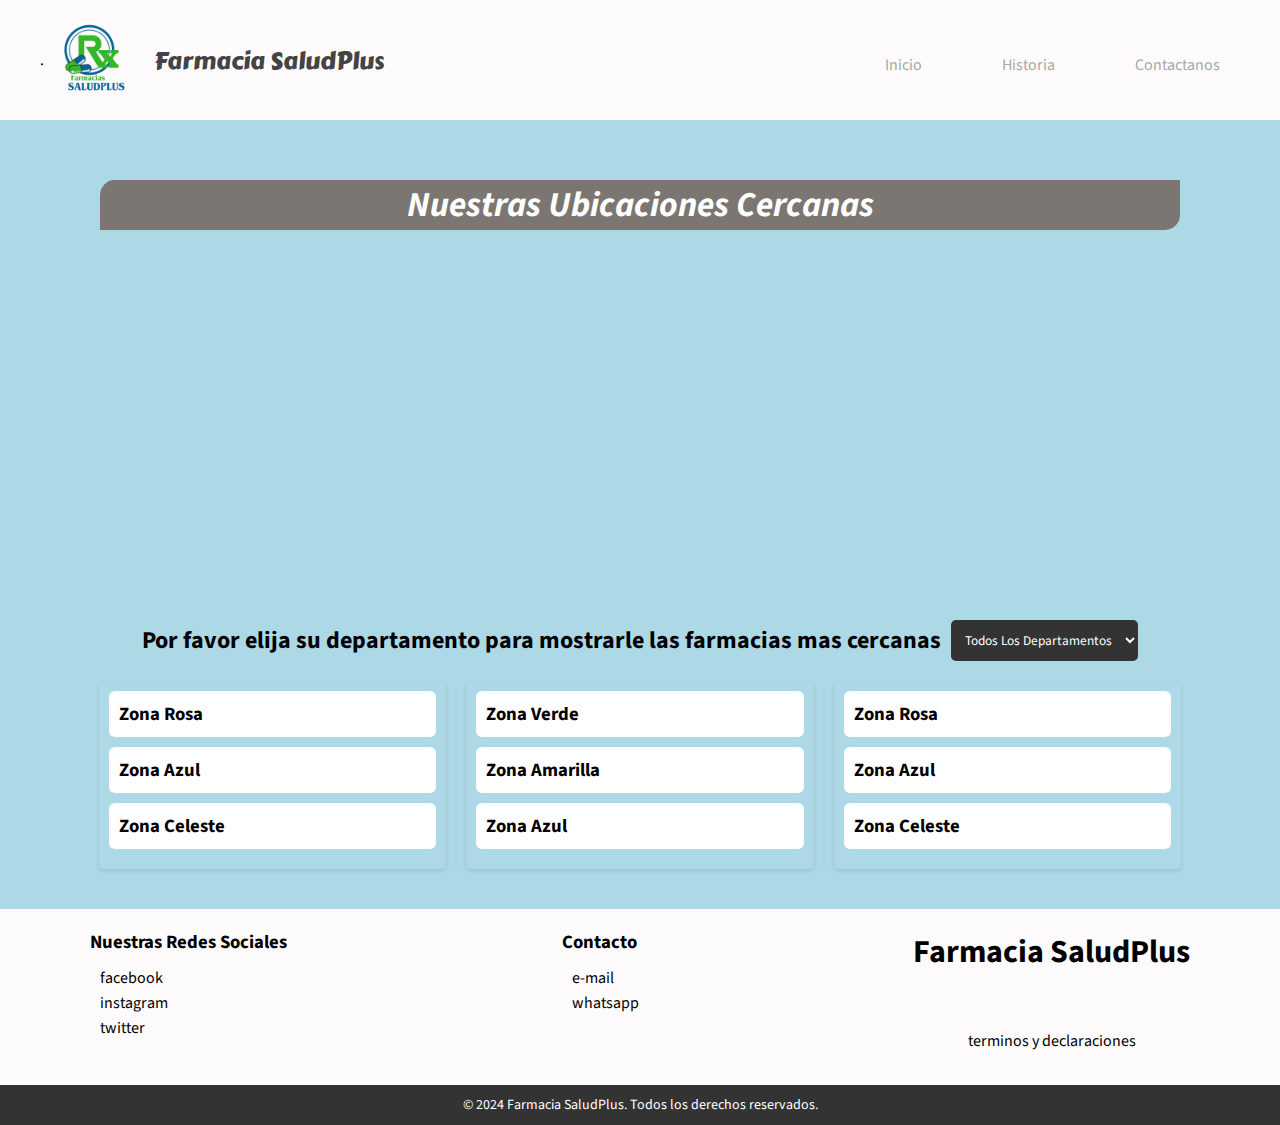
<file: index.html>
<!DOCTYPE html>
<html lang="en">
<head>
    <meta charset="UTF-8">
    <meta name="viewport" content="width=device-width, initial-scale=1.0">
    <title>Document</title>
    <link rel="stylesheet" href="styles.css">

    <link rel="stylesheet" href="https://cdnjs.cloudflare.com/ajax/libs/font-awesome/6.2.0/css/all.min.css"
    integrity="sha512-xh6O/CkQoPOWDdYTDqeRdPCVd1SpvCA9XXcUnZS2FmJNp1coAFzvtCN9BmamE+4aHK8yyUHUSCcJHgXloTyT2A=="
    crossorigin="anonymous" referrerpolicy="no-referrer" />
</head>
<body>
    <section id="inicio">
        <header>
            <div class="contenido-header">
                <div class="logo">.
                  <img src="img/lo.png" alt="">
                  <h1>Farmacia SaludPlus</h1>

                </div>
                <nav>
                    <ul>
                        <li> <a href="index.html"><i class="fa-solid fa-house"></i>Inicio</a> </li>
                        <li> <a href="historia.html"><i class="fa-solid fa-book"></i>Historia</a> </li>
                        <li> <a href="contactanos.html"><i class="fa-solid fa-phone"></i>Contactanos</a> </li>
                    </ul>
                </nav>
            </div>
        </header>
    </section>

    <section id="presenta">
      <h1>Nuestras Ubicaciones Cercanas </h1>
      <div class="mapa">
          <iframe src="https://www.google.com/maps/embed?pb=!1m18!1m12!1m3!1d3876.295187979973!2d-89.20427262417559!3d13.70056328668602!2m3!1f0!2f0!3f0!3m2!1i1024!2i768!4f13.1!3m3!1m2!1s0x8f6330f25274b6cf%3A0x409a51c125627a99!2sUniversidad%20Tecnol%C3%B3gica%20de%20El%20Salvador!5e0!3m2!1ses-419!2ssv!4v1726267177749!5m2!1ses-419!2ssv" width="1800" height="400" style="border:0;" allowfullscreen="" loading="lazy" referrerpolicy="no-referrer-when-downgrade"></iframe>
      </div> 
       <div class="select">
        <h2 for="depa">Por favor elija su departamento para mostrarle las farmacias mas cercanas </h2>
        <select name="" id="depa">
          <option value="elsalvador">Todos Los Departamentos</option>
          <option value="ahuachapán">Ahuachapán</option>
          <option value="cabañas">Cabañas</option>
          <option value="chalatenango">Chalatenango</option>
          <option value="cuscatlán">Cuscatlán</option>
          <option value="la Libertad">La Libertad</option>
          <option value="la Paz">La Paz</option>
          <option value="la Unión">La Unión</option>
          <option value="morazán">Morazán</option>
          <option value="san Miguel">San Miguel</option>
          <option value="san Salvador">San Salvador</option>
          <option value="san Vicente">San Vicente</option>
          <option value="santa Ana">Santa Ana</option>
          <option value="sonsonate">Sonsonate</option>
          <option value="usulután">Usulután</option>
        </select>
       </div>

    </section>
   
    
    <section id="seccionesc">
      <div class="container">
        <!-- Primer box -->
        <div class="box">
          <div class="accordion-item">
            <div class="accordion-header" onclick="toggleAccordion(this)">
              <h3>Zona Rosa</h3>
            </div>
            <div class="accordion-content">
              <p>Dirección: Blvd. Del Hipódromo, CC Basilea Local 14.</p>
              <p>Horarios:</p>
              <p>Domingo: 09:00 a.m. - 09:30 p.m.</p>
              <p>Lunes a viernes: 07:45 a.m. - 10:00 p.m.</p>
              <p>Sábado: 07:45 a.m. - 11:00 p.m.</p>
              <button>Ubicar</button>
            </div>
          </div>

          <div class="accordion-item">
            <div class="accordion-header" onclick="toggleAccordion(this)">
              <h3>Zona Azul</h3>
            </div>
            <div class="accordion-content">
              <p>Dirección: Blvd. Del Hipódromo, CC Basilea Local 14.</p>
              <p>Horarios:</p>
              <p>Domingo: 09:00 a.m. - 09:30 p.m.</p>
              <p>Lunes a viernes: 07:45 a.m. - 10:00 p.m.</p>
              <p>Sábado: 07:45 a.m. - 11:00 p.m.</p>
              <button>Ubicar</button>
            </div>
          </div>

          <div class="accordion-item">
            <div class="accordion-header" onclick="toggleAccordion(this)">
              <h3>Zona Celeste</h3>
            </div>
            <div class="accordion-content">
              <p>Dirección: Blvd. Del Hipódromo, CC Basilea Local 14.</p>
              <p>Horarios:</p>
              <p>Domingo: 09:00 a.m. - 09:30 p.m.</p>
              <p>Lunes a viernes: 07:45 a.m. - 10:00 p.m.</p>
              <p>Sábado: 07:45 a.m. - 11:00 p.m.</p>
              <button>Ubicar</button>
            </div>
          </div>

        </div>
      
        <!-- Segundo box -->
        <div class="box">
          <div class="accordion-item">
            <div class="accordion-header" onclick="toggleAccordion(this)">
              <h3>Zona Verde</h3>
            </div>
            <div class="accordion-content">
              <p>Dirección: Blvd. Del Hipódromo, CC Basilea Local 14.</p>
              <p>Horarios:</p>
              <p>Domingo: 09:00 a.m. - 09:30 p.m.</p>
              <p>Lunes a viernes: 07:45 a.m. - 10:00 p.m.</p>
              <p>Sábado: 07:45 a.m. - 11:00 p.m.</p>
              <button>Ubicar</button>
            </div>
          </div>

          <div class="accordion-item">
            <div class="accordion-header" onclick="toggleAccordion(this)">
              <h3>Zona Amarilla</h3>
            </div>
            <div class="accordion-content">
              <p>Dirección: Blvd. Del Hipódromo, CC Basilea Local 14.</p>
              <p>Horarios:</p>
              <p>Domingo: 09:00 a.m. - 09:30 p.m.</p>
              <p>Lunes a viernes: 07:45 a.m. - 10:00 p.m.</p>
              <p>Sábado: 07:45 a.m. - 11:00 p.m.</p>
              <button>Ubicar</button>
            </div>
          </div>

          <div class="accordion-item">
            <div class="accordion-header" onclick="toggleAccordion(this)">
              <h3>Zona Azul</h3>
            </div>
            <div class="accordion-content">
              <p>Dirección: Blvd. Del Hipódromo, CC Basilea Local 14.</p>
              <p>Horarios:</p>
              <p>Domingo: 09:00 a.m. - 09:30 p.m.</p>
              <p>Lunes a viernes: 07:45 a.m. - 10:00 p.m.</p>
              <p>Sábado: 07:45 a.m. - 11:00 p.m.</p>
              <button>Ubicar</button>
            </div>
          </div>
        </div>
      
        <!-- Tercer box -->
        <div class="box">
          <div class="accordion-item">
            <div class="accordion-header" onclick="toggleAccordion(this)">
              <h3>Zona Rosa</h3>
            </div>
            <div class="accordion-content">
              <p>Dirección: Blvd. Del Hipódromo, CC Basilea Local 14.</p>
              <p>Horarios:</p>
              <p>Domingo: 09:00 a.m. - 09:30 p.m.</p>
              <p>Lunes a viernes: 07:45 a.m. - 10:00 p.m.</p>
              <p>Sábado: 07:45 a.m. - 11:00 p.m.</p>
              <button>Ubicar</button>
            </div>
          </div>

          <div class="accordion-item">
            <div class="accordion-header" onclick="toggleAccordion(this)">
              <h3>Zona Azul</h3>
            </div>
            <div class="accordion-content">
              <p>Dirección: Blvd. Del Hipódromo, CC Basilea Local 14.</p>
              <p>Horarios:</p>
              <p>Domingo: 09:00 a.m. - 09:30 p.m.</p>
              <p>Lunes a viernes: 07:45 a.m. - 10:00 p.m.</p>
              <p>Sábado: 07:45 a.m. - 11:00 p.m.</p>
              <button>Ubicar</button>
            </div>
          </div>

          <div class="accordion-item">
            <div class="accordion-header" onclick="toggleAccordion(this)">
              <h3>Zona Celeste</h3>
            </div>
            <div class="accordion-content">
              <p>Dirección: Blvd. Del Hipódromo, CC Basilea Local 14.</p>
              <p>Horarios:</p>
              <p>Domingo: 09:00 a.m. - 09:30 p.m.</p>
              <p>Lunes a viernes: 07:45 a.m. - 10:00 p.m.</p>
              <p>Sábado: 07:45 a.m. - 11:00 p.m.</p>
              <button>Ubicar</button>
            </div>
          </div>

        </div>
      </div>  
  </section>
      
    <script src="scripts.js"></script>
</body>
<section id="contactos">
    <div class="fila">
        <div class="col">
            <h3>Nuestras Redes Sociales</h3>
            <div class="media">
                <a href="https://www.facebook.com/profile.php?id=61565642321039" target="_blank"><i class="fa-brands fa-facebook"></i>Facebook</a>
            </div>
            <div class="media">
                <a href="https://www.instagram.com/gsolutions_/" target="_blank"><i class="fa-brands fa-instagram"></i>Instagram</a>
            </div>
            <div class="media">
                <a href="https://x.com/home" target="_blank"><i class="fa-brands fa-twitter"></i>Twitter</a>
            </div>
        </div>
        <div class="col">
            <h3>Contacto</h3>
            <div class="media">
                <a href="#"><i class="fa-solid fa-envelope"></i>E-Mail</a>
            </div>
            <div class="media">
                <a href="https://wa.me/+50375176106" target="_blank"><i class="fa-brands fa-whatsapp"></i>WhatsApp</a>
            </div>
        </div>
        <div class="col">
            <h1>Farmacia SaludPlus</h1>
            <a class="terminos" href="terminos.html">Terminos y Declaraciones</a>
        </div>
    </div>
    <div class="derechos-reservados">
        <p>&copy; 2024 Farmacia SaludPlus. Todos los derechos reservados.</p>
    </div>
</section>

</html>
</file>
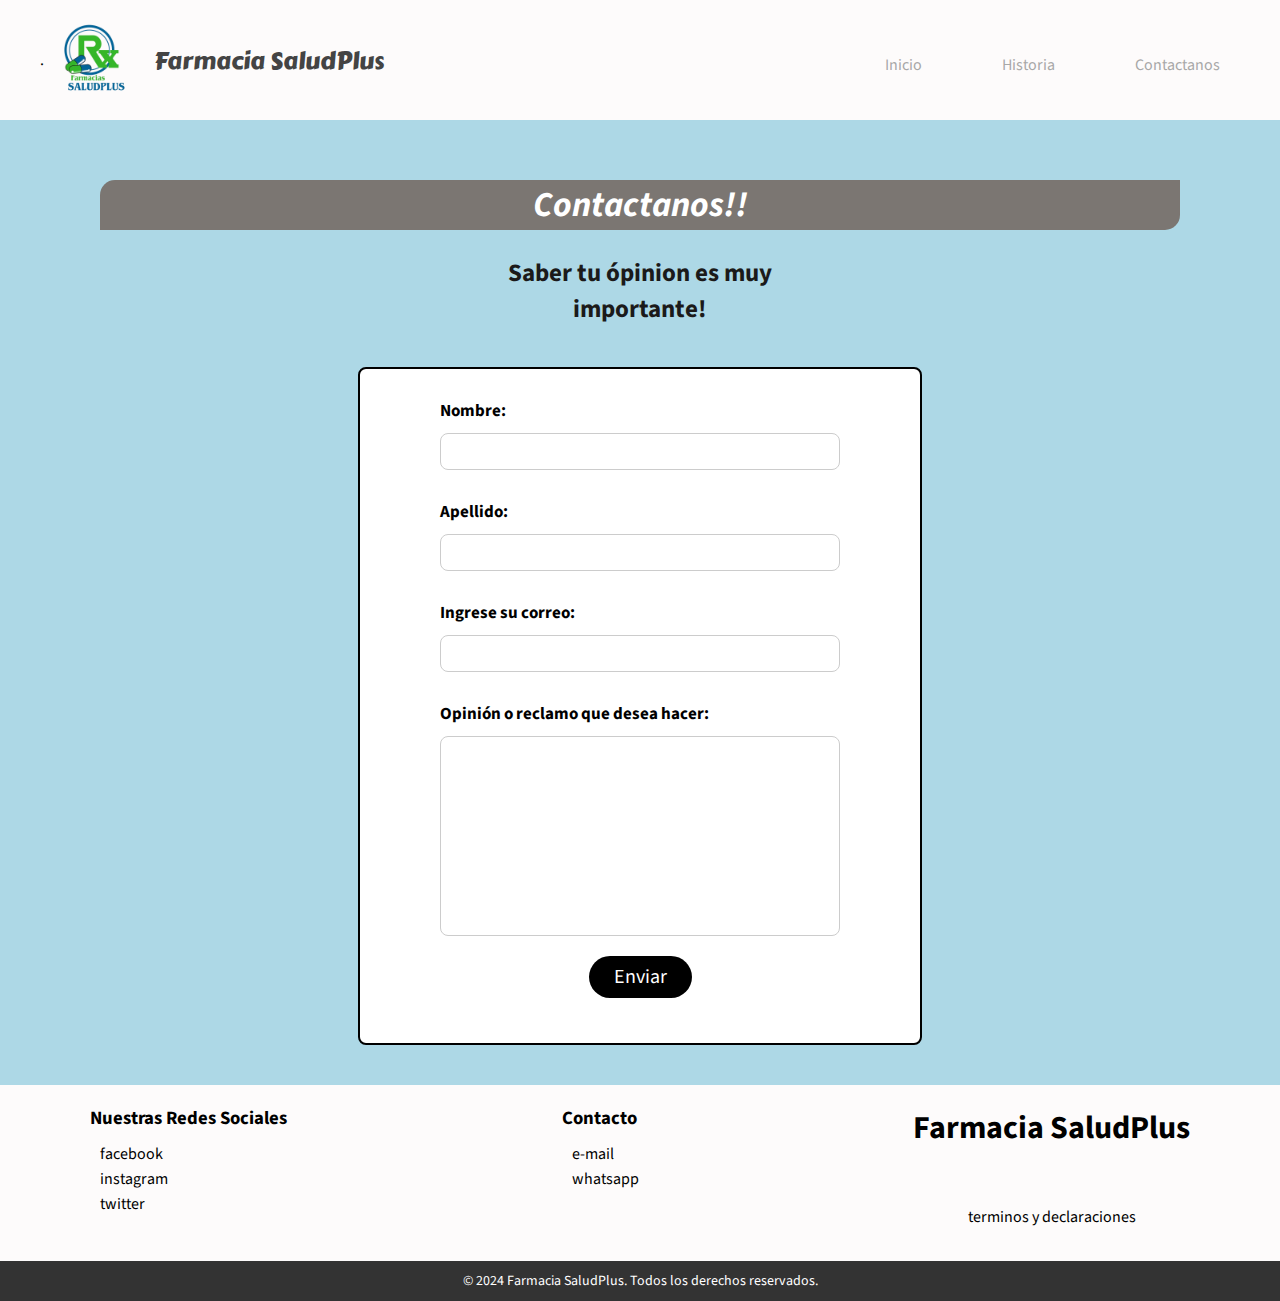
<file: contactanos.html>
<!DOCTYPE html>
<html lang="en">
<head>
    <meta charset="UTF-8">
    <meta name="viewport" content="width=device-width, initial-scale=1.0">
    <title>Document</title>
    <link rel="stylesheet" href="styles.css">

    <link rel="stylesheet" href="https://cdnjs.cloudflare.com/ajax/libs/font-awesome/6.2.0/css/all.min.css"
    integrity="sha512-xh6O/CkQoPOWDdYTDqeRdPCVd1SpvCA9XXcUnZS2FmJNp1coAFzvtCN9BmamE+4aHK8yyUHUSCcJHgXloTyT2A=="
    crossorigin="anonymous" referrerpolicy="no-referrer" />
</head>
<body>
    <section id="inicio">
        <header>
            <div class="contenido-header">
                <div class="logo">.
                    <img src="img/lo.png" alt="">
                    <h1>Farmacia SaludPlus</h1>

                </div>
                <nav>
                    <ul>
                        <li> <a href="index.html"><i class="fa-solid fa-house"></i>Inicio</a> </li>
                        <li> <a href="historia.html"><i class="fa-solid fa-book"></i>Historia</a> </li>
                        <li> <a href="contactanos.html"><i class="fa-solid fa-phone"></i>Contactanos</a> </li>
                    </ul>
                </nav>
            </div>
        </header>
    </section>

    <div class="titulo">
        <h1>Contactanos!!</h1>
        <h3>Saber tu ópinion es muy<br> importante!</h3>
    </div>
    <section class="caja">
        <form>
            <div class="forms">
                <label for="nombre">Nombre:</label>
                <input type="text">
            </div>
    
            <div class="forms">
                <label for="apellido">Apellido:</label>
                <input type="text">
            </div>
            
            <div class="forms">
                <label for="correo">Ingrese su correo:</label>
                <input type="text">
            </div>
    
            <div class="forms">
                <label for="opiniones">Opinión o reclamo que desea hacer:</label>
                <textarea id="opiniones" name="opiniones"></textarea>
            </div>
    
            <div class="forms">
                <button>Enviar</button>
            </div>
        </form>
    </section>

      
</body>
<section id="contactos">
    <div class="fila">
        <div class="col">
            <h3>Nuestras Redes Sociales</h3>
            <div class="media">
                <a href="https://www.facebook.com/profile.php?id=61565642321039" target="_blank"><i class="fa-brands fa-facebook"></i>Facebook</a>
            </div>
            <div class="media">
                <a href="https://www.instagram.com/gsolutions_/" target="_blank"><i class="fa-brands fa-instagram"></i>Instagram</a>
            </div>
            <div class="media">
                <a href="https://x.com/home" target="_blank"><i class="fa-brands fa-twitter"></i>Twitter</a>
            </div>
        </div>
        <div class="col">
            <h3>Contacto</h3>
            <div class="media">
                <a href="#"><i class="fa-solid fa-envelope"></i>E-Mail</a>
            </div>
            <div class="media">
                <a href="https://wa.me/+50375176106" target="_blank"><i class="fa-brands fa-whatsapp"></i>WhatsApp</a>
            </div>
        </div>
        <div class="col">
            <h1>Farmacia SaludPlus</h1>
            <a class="terminos" href="terminos.html">Terminos y Declaraciones</a>
        </div>
    </div>
    <div class="derechos-reservados">
        <p>&copy; 2024 Farmacia SaludPlus. Todos los derechos reservados.</p>
    </div>
</section>

</html>
</file>
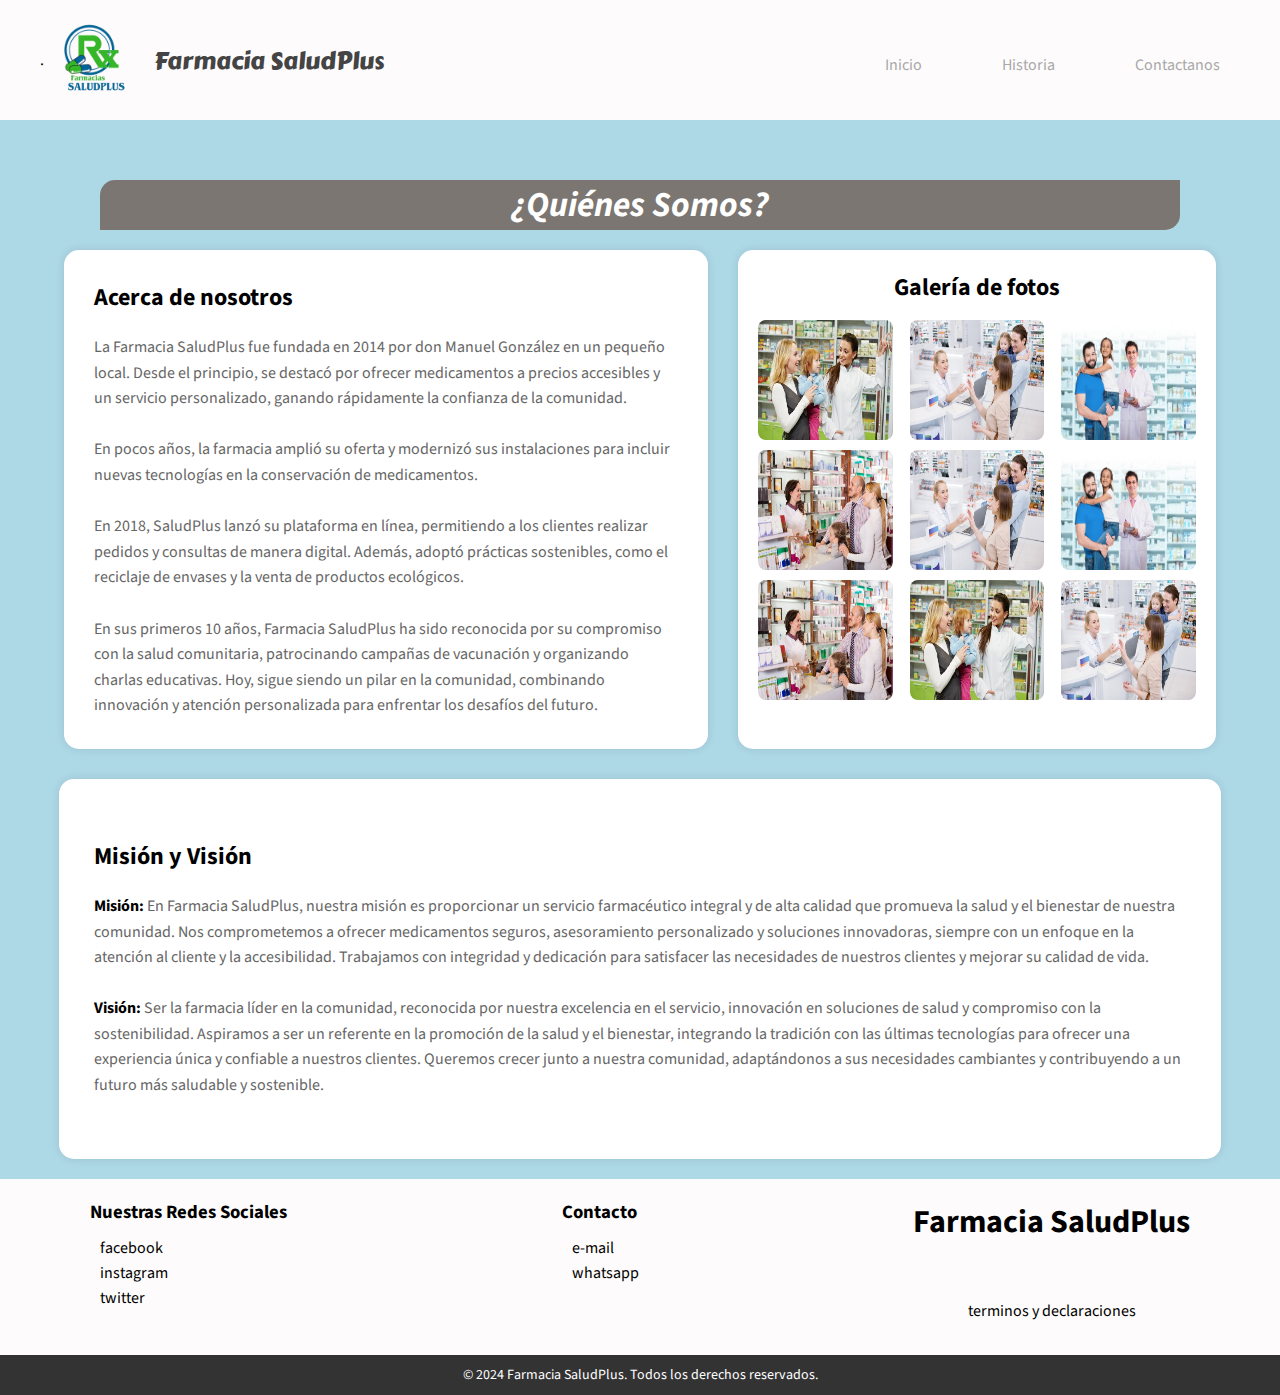
<file: historia.html>
<!DOCTYPE html>
<html lang="en">

<head>
    <meta charset="UTF-8">
    <meta name="viewport" content="width=device-width, initial-scale=1.0">
    <title>Terminos y Condiciones - Farmacia SaludPlus</title>
    <link rel="stylesheet" href="styles.css">

    <link rel="stylesheet" href="https://cdnjs.cloudflare.com/ajax/libs/font-awesome/6.2.0/css/all.min.css"
        integrity="sha512-xh6O/CkQoPOWDdYTDqeRdPCVd1SpvCA9XXcUnZS2FmJNp1coAFzvtCN9BmamE+4aHK8yyUHUSCcJHgXloTyT2A=="
        crossorigin="anonymous" referrerpolicy="no-referrer"   />
</head>

<body>
    <section id="inicio">
        <header>
            <div class="contenido-header">
                <div class="logo">.
                    <img src="img/lo.png" alt="">
                    <h1>Farmacia SaludPlus</h1>

                </div>
                <nav>
                    <ul>
                        <li> <a href="index.html"><i class="fa-solid fa-house"></i>Inicio</a> </li>
                        <li> <a href="historia.html"><i class="fa-solid fa-book"></i>Historia</a> </li>
                        <li> <a href="contactanos.html"><i class="fa-solid fa-phone"></i>Contactanos</a> </li>
                    </ul>
                </nav>
            </div>
        </header>
    </section>


    <div class="titulo">
        <h1>¿Quiénes Somos?</h1>
    </div>


    <div id="contenido">
        <div id="historia">
            <h1>Acerca de nosotros</h1>
            
                <p>
                    La Farmacia SaludPlus fue fundada en 2014 por don Manuel González en un pequeño local. Desde el principio, se destacó por ofrecer medicamentos a precios accesibles y un servicio personalizado, ganando rápidamente la confianza de la comunidad.<br><br>
                    
                    En pocos años, la farmacia amplió su oferta y modernizó sus instalaciones para incluir nuevas tecnologías en la conservación de medicamentos.<br><br>
                    
                    En 2018, SaludPlus lanzó su plataforma en línea, permitiendo a los clientes realizar pedidos y consultas de manera digital. Además, adoptó prácticas sostenibles, como el reciclaje de envases y la venta de productos ecológicos.<br><br>
                    
                    En sus primeros 10 años, Farmacia SaludPlus ha sido reconocida por su compromiso con la salud comunitaria, patrocinando campañas de vacunación y organizando charlas educativas. Hoy, sigue siendo un pilar en la comunidad, combinando innovación y atención personalizada para enfrentar los desafíos del futuro.
                    </p>
                    
            
        </div>

        <div class="gallery">
            <h2>Galería de fotos</h2>
            <div class="fotos">
                <img src="img/foto1.png" alt="Foto 1">
                <img src="img/foto2.png" alt="Foto 2">
                <img src="img/foto3.png" alt="Foto 3">
                <img src="img/foto4.png" alt="Foto 4">
                <img src="img/foto2.png" alt="Foto 2">
                <img src="img/foto3.png" alt="Foto 3">
                <img src="img/foto4.png" alt="Foto 4">
                <img src="img/foto1.png" alt="Foto 1">
                <img src="img/foto2.png" alt="Foto 2">
                
            </div>
        </div>
    </div>

    
    <div id="mision-vision">
        <h1>Misión y Visión</h1>
        <p>
            <b>Misión:</b> En Farmacia SaludPlus, nuestra misión es proporcionar un servicio farmacéutico
            integral y de alta calidad que promueva la salud y el bienestar de nuestra comunidad. Nos comprometemos a
            ofrecer medicamentos seguros, asesoramiento personalizado y soluciones innovadoras, siempre con un enfoque
            en la atención al cliente y la accesibilidad. Trabajamos con integridad y dedicación para satisfacer las
            necesidades de nuestros clientes y mejorar su calidad de vida.<br><br>

            <b>Visión:</b> Ser la farmacia líder en la comunidad, reconocida por nuestra excelencia en el servicio, innovación en soluciones de salud y compromiso con la sostenibilidad. Aspiramos a ser un referente en la promoción de la salud y el bienestar, integrando la tradición con las últimas tecnologías para ofrecer una experiencia única y confiable a nuestros clientes. Queremos crecer junto a nuestra comunidad, adaptándonos a sus necesidades cambiantes y contribuyendo a un futuro más saludable y sostenible.
        </p>
    </div>


</body>
<section id="contactos">
    <div class="fila">
        <div class="col">
            <h3>Nuestras Redes Sociales</h3>
            <div class="media">
                <a href="https://www.facebook.com/profile.php?id=61565642321039" target="_blank"><i class="fa-brands fa-facebook"></i>Facebook</a>
            </div>
            <div class="media">
                <a href="https://www.instagram.com/gsolutions_/" target="_blank"><i class="fa-brands fa-instagram"></i>Instagram</a>
            </div>
            <div class="media">
                <a href="https://x.com/home" target="_blank"><i class="fa-brands fa-twitter"></i>Twitter</a>
            </div>
        </div>
        <div class="col">
            <h3>Contacto</h3>
            <div class="media">
                <a href="#"><i class="fa-solid fa-envelope"></i>E-Mail</a>
            </div>
            <div class="media">
                <a href="https://wa.me/+50375176106" target="_blank"><i class="fa-brands fa-whatsapp"></i>WhatsApp</a>
            </div>
        </div>
        <div class="col">
            <h1>Farmacia SaludPlus</h1>
            <a class="terminos" href="terminos.html">Terminos y Declaraciones</a>
        </div>
    </div>
    <div class="derechos-reservados">
        <p>&copy; 2024 Farmacia SaludPlus. Todos los derechos reservados.</p>
    </div>
</section>

</html>
</file>
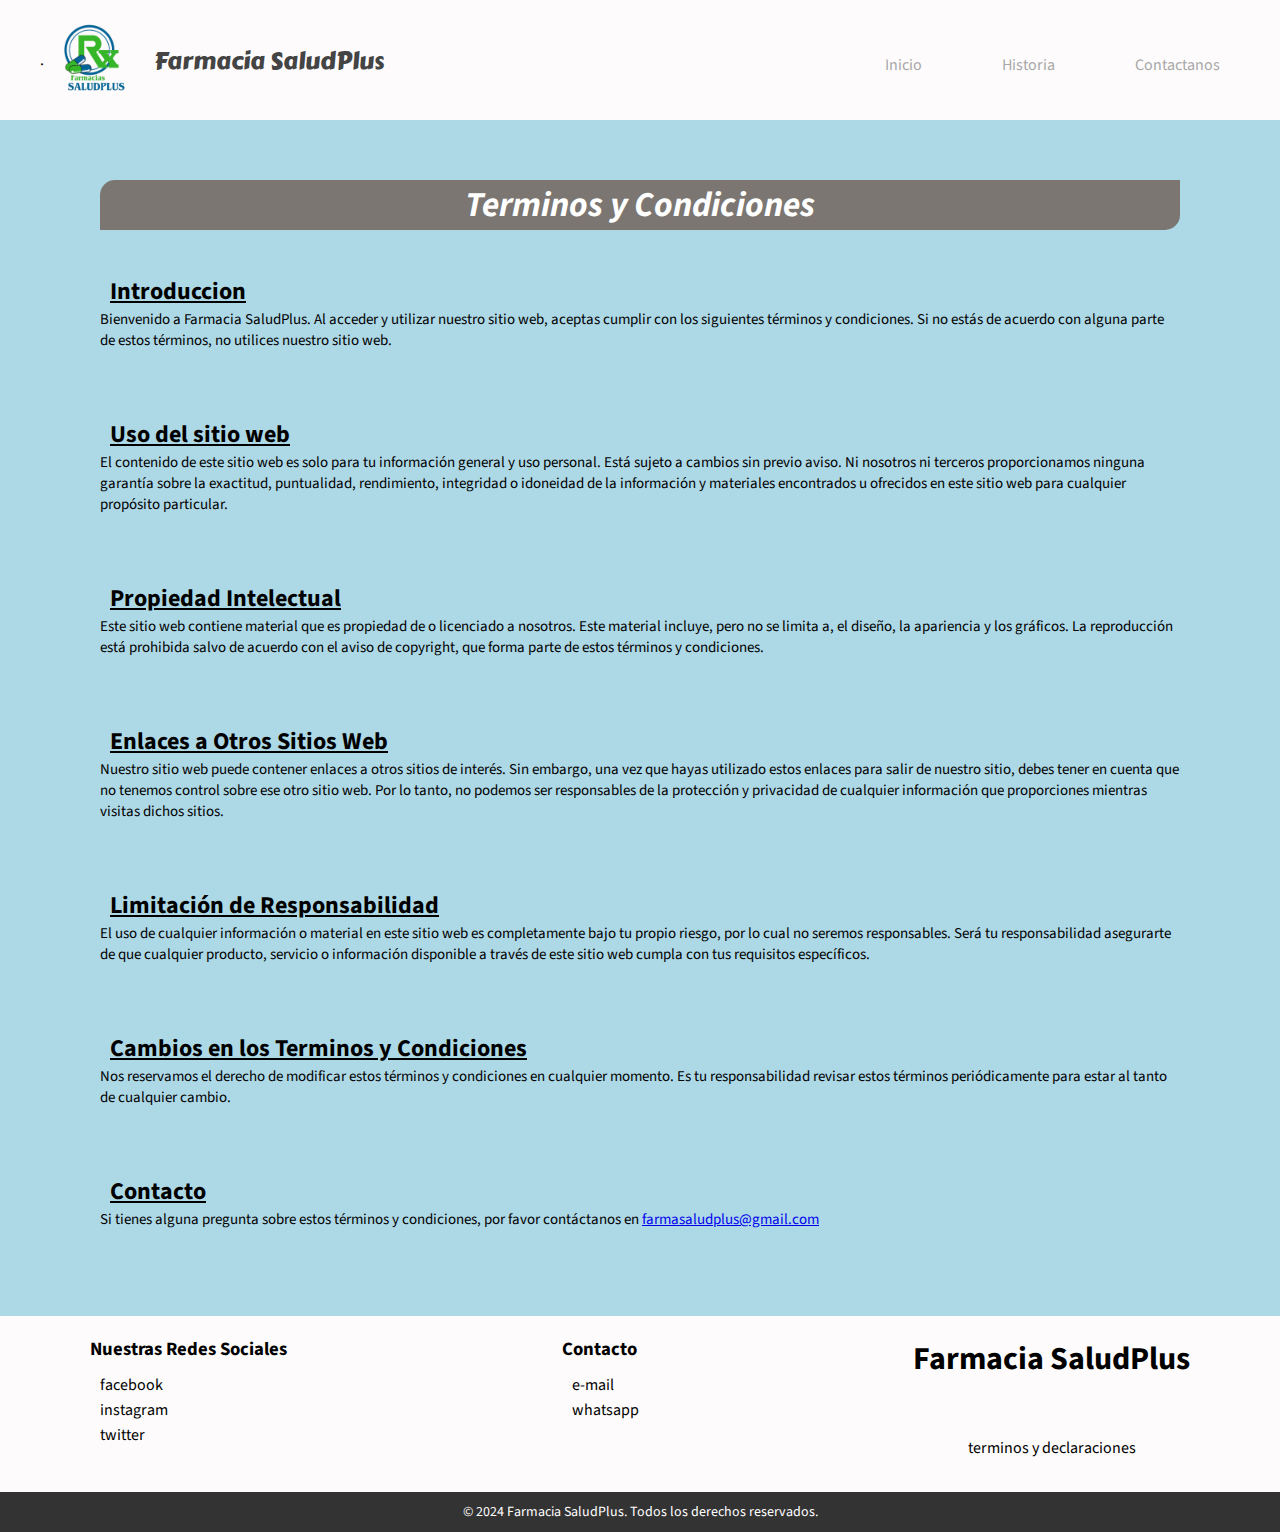
<file: terminos.html>
<!DOCTYPE html>
<html lang="en">
<head>
    <meta charset="UTF-8">
    <meta name="viewport" content="width=device-width, initial-scale=1.0">
    <title>Terminos  y Condiciones - Farmacia SaludPlus</title>
    <link rel="stylesheet" href="styles.css">

    <link rel="stylesheet" href="https://cdnjs.cloudflare.com/ajax/libs/font-awesome/6.2.0/css/all.min.css"
    integrity="sha512-xh6O/CkQoPOWDdYTDqeRdPCVd1SpvCA9XXcUnZS2FmJNp1coAFzvtCN9BmamE+4aHK8yyUHUSCcJHgXloTyT2A=="
    crossorigin="anonymous" referrerpolicy="no-referrer" />
</head>
<body>
    <section id="inicio">
        <header>
            <div class="contenido-header">
                <div class="logo">.
                    <img src="img/lo.png" alt="">
                    <h1>Farmacia SaludPlus</h1>

                </div>
                <nav>
                    <ul>
                        <li> <a href="index.html"><i class="fa-solid fa-house"></i>Inicio</a> </li>
                        <li> <a href="historia.html"><i class="fa-solid fa-book"></i>Historia</a> </li>
                        <li> <a href="contactanos.html"><i class="fa-solid fa-phone"></i>Contactanos</a> </li>
                    </ul>
                </nav>
            </div>
        </header>
    </section>
<section id="termo">
<h1>Terminos y Condiciones</h1>
<br><br>

<h2>Introduccion</h2>
<p>Bienvenido a Farmacia SaludPlus. Al acceder y utilizar nuestro sitio web, aceptas cumplir con los siguientes términos y condiciones. Si no estás de acuerdo con alguna parte de estos términos, no utilices nuestro sitio web.</p>
<br><br><br>
<h2>Uso del sitio web</h2>
<p>El contenido de este sitio web es solo para tu información general y uso personal. Está sujeto a cambios sin previo aviso. Ni nosotros ni terceros proporcionamos ninguna garantía sobre la exactitud, puntualidad, rendimiento, integridad o idoneidad de la información y materiales encontrados u ofrecidos en este sitio web para cualquier propósito particular.</p>
<br><br><br>
<h2>Propiedad Intelectual</h2>
<p>Este sitio web contiene material que es propiedad de o licenciado a nosotros. Este material incluye, pero no se limita a, el diseño, la apariencia y los gráficos. La reproducción está prohibida salvo de acuerdo con el aviso de copyright, que forma parte de estos términos y condiciones.</p>
<br><br><br>
<h2> Enlaces a Otros Sitios Web</h2>
<p>Nuestro sitio web puede contener enlaces a otros sitios de interés. Sin embargo, una vez que hayas utilizado estos enlaces para salir de nuestro sitio, debes tener en cuenta que no tenemos control sobre ese otro sitio web. Por lo tanto, no podemos ser responsables de la protección y privacidad de cualquier información que proporciones mientras visitas dichos sitios.</p>
<br><br><br>
<h2> Limitación de Responsabilidad</h2>
<p>El uso de cualquier información o material en este sitio web es completamente bajo tu propio riesgo, por lo cual no seremos responsables. Será tu responsabilidad asegurarte de que cualquier producto, servicio o información disponible a través de este sitio web cumpla con tus requisitos específicos.</p>
<br><br><br>
<h2>Cambios en los Terminos y Condiciones</h2>
<p>Nos reservamos el derecho de modificar estos términos y condiciones en cualquier momento. Es tu responsabilidad revisar estos términos periódicamente para estar al tanto de cualquier cambio.</p>
<br><br><br>

<h2>Contacto</h2>
<p>Si tienes alguna pregunta sobre estos términos y condiciones, por favor contáctanos en <a href="mailto: magnapinned265@gmail.com">farmasaludplus@gmail.com</a> </p> 
<br><br><br>
</section>
    
</body>
<section id="contactos">
    <div class="fila">
        <div class="col">
            <h3>Nuestras Redes Sociales</h3>
            <div class="media">
                <a href="https://www.facebook.com/profile.php?id=61565642321039" target="_blank"><i class="fa-brands fa-facebook"></i>Facebook</a>
            </div>
            <div class="media">
                <a href="https://www.instagram.com/gsolutions_/" target="_blank"><i class="fa-brands fa-instagram"></i>Instagram</a>
            </div>
            <div class="media">
                <a href="https://x.com/home" target="_blank"><i class="fa-brands fa-twitter"></i>Twitter</a>
            </div>
        </div>
        <div class="col">
            <h3>Contacto</h3>
            <div class="media">
                <a href="#"><i class="fa-solid fa-envelope"></i>E-Mail</a>
            </div>
            <div class="media">
                <a href="https://wa.me/+50375176106" target="_blank"><i class="fa-brands fa-whatsapp"></i>WhatsApp</a>
            </div>
        </div>
        <div class="col">
            <h1>Farmacia SaludPlus</h1>
            <a class="terminos" href="terminos.html">Terminos y Declaraciones</a>
        </div>
    </div>
    <div class="derechos-reservados">
        <p>&copy; 2024 Farmacia SaludPlus. Todos los derechos reservados.</p>
    </div>
</section>

</html>
</file>
<file: styles.css>
@import url('https://fonts.googleapis.com/css2?family=Source+Sans+3:ital,wght@0,200..900;1,200..900&display=swap');
@import url('https://fonts.googleapis.com/css2?family=Carter+One&display=swap');



* {
    margin: 0;
    padding: 0;
    font-family:"Source Sans 3", sans-serif;
   
    
}

/*Inicio del header*/

#inicio {
    padding: 20px;
     display: flex;
     flex-direction: column;
     height: auto;
     margin-bottom: 60px;
     background-color: #fdfbfb;
 }
 
 #inicio header {
     width: 100%;
     
 }
 
 #inicio header .contenido-header {
     max-width: auto;
     margin: auto;
     display: flex;
     justify-content: space-between;
     align-items: center;
     padding: 40px 20px;
     position: relative;
 }
 
 #inicio header .contenido-header .logo {
     display: flex;
     align-items: center;
 }
 
 #inicio header .contenido-header .logo img {
     width: 100px;
     height: auto;
     margin-right: 10px;
 }
 
 #inicio header .contenido-header .logo {
     position: absolute;
     left: 0;
     padding-left: 20px;
 }
 
 #inicio header .contenido-header .logo h1 {
     font-size: 24px;
     color: #444; 
     font-weight: 400;
     font-family: "Carter One", system-ui;
     font-style: normal;
 }
 
 #inicio header .contenido-header nav {
     position: absolute;
     right: 0;
 }
 
 #inicio header .contenido-header nav ul {
     display: flex;
     list-style: none;
     justify-content: flex-end;
 }
 
 #inicio header .contenido-header nav ul li {
     text-align: center;
 }
 
 #inicio header .contenido-header nav ul li a {
     display: block;
     color: #a8a8a8;
     margin: 0px 40px;
     text-decoration: none;
 }
 
 #inicio header .contenido-header nav ul li a i {
     display: block;
     color: #a8a8a8;
     margin-bottom: 10px;
 }
 
 #inicio header .contenido-header nav ul li:hover i {
     color: black;
 }
 
/* Contenedor del mapa */
#presenta
{
    padding-left: 100px;
    padding-right: 100px;    
}
#presenta .mapa {
    display: flex;
    justify-content: center; /* Centramos el iframe horizontalmente */
    width: 100%; /* El contenedor ocupa todo el ancho disponible */
    box-sizing: border-box; /* Para incluir el padding en el ancho */
    padding: 20px;
}

#presenta .mapa iframe {
    width: 100%; /* El iframe ocupa todo el ancho del contenedor */
    height: 350px; /* Altura fija del iframe */
    border: 0;
    border-radius: 5px;
}
#presenta h1
{
    display: flex;
    justify-content: center;
    font-size: 35px;
    font-style: italic;
    background: #7b7672;
    color: white;
    border-top-left-radius: 15px;
    border-bottom-right-radius: 15px;
}

#presenta h2
{
    display: flex;
    justify-content: center;
}

#presenta .select
{    
    appearance: none;
    -webkit-appearance: none;
	-moz-appearance: none;
    display: flex;
    justify-content: center;
    align-items: center;
    
}
#presenta select
{
  background-color: #333; /* Gris oscuro */
  color: white; /* Texto blanco */
  padding: 10px;
  border: none;
  border-radius: 5px;
  margin-left: 10px;
}


/* Contenedor principal */
#seccionesc .container {
    display: flex;
    justify-content: center; /* Centramos los boxes horizontalmente */
    gap: 20px; /* Espacio entre los boxes */
    padding: 20px;
    width: 100%; /* El contenedor ocupa todo el ancho disponible */
    box-sizing: border-box; /* Para incluir el padding en el ancho */
}
  
/* Estilo de los boxes */
#seccionesc .box {
    width: 28%; /* El ancho de cada box es del 28% para que quepan los tres */
    border: none;
    border-radius: none;
    box-shadow: 0 2px 4px rgba(0, 0, 0, 0.1);
    padding: 10px; /* Añadimos padding para el contenido */
    background-color: transparent;
    box-sizing: border-box;
    margin: 0; /* Asegúrate de que no haya márgenes adicionales */
    border-radius: 5px;
}
  
/* Estilos para el acordeón dentro del box */
#seccionesc .accordion-item {
    margin-bottom: 10px;
}
  
#seccionesc .accordion-header {
    background-color: white;
    cursor: pointer;
    padding: 10px;
    font-weight: bold;
    border-radius: 6px; /* Bordes redondeados */
}
  
#seccionesc .accordion-content {
    display: none;
    padding: 10px;
    background-color: white;
    border: 0px;
    border-radius: 5px;
}
  
#seccionesc .accordion-content.active {
    display: block;
    
}

#seccionesc .container .box .accordion-item button{
    display: block;
    width: fit-content;
    margin-right: auto;
    margin-top: 5px;
    font-size: 17px;
    border: none;
    background-color: #000000;
    color: #fff;
    padding: 5px 15px;
    border-radius: 25px;
    cursor: pointer;
}

  
/* Responsive: En pantallas pequeñas, mostramos los boxes uno debajo del otro */
@media (max-width: 768px) {
    .container {
        flex-direction: column; /* Cambiamos a una sola columna en pantallas pequeñas */
        align-items: center;
    }
    .box {
        width: 100%; /* Los boxes ocupan todo el ancho en pantallas pequeñas */
    }
}

/* contactos*/
#contactos {
    margin-top: 20px;
   padding: 20px 0 0 0;
   background-color: #fdfbfb;
}

#contactos .fila {
    display: flex;
    max-width: 1100px;
    margin: auto;
    justify-content: space-between;
    color: black;
}

#contactos a {
    text-decoration: none;
    color: black;
    display: block;
    margin-bottom: 3px;
    text-transform: lowercase;
}

#contactos h3 {
    margin-bottom: 12px;
}

#contactos .media {
    display: flex;
    align-items: center;
}

#contactos .media i {
    margin-right: 10px;
}

#contactos .fila .col .terminos{
    text-align: center;
    margin-top: 55px;
}

.derechos-reservados {
    text-align: center;
    padding: 10px 0; 
    background-color: #333; 
    color: #fff;
    font-size: 14px;
    margin: 0;
    margin-top: 30px;
}

.derechos-reservados p {
    margin: 0;
}

#presenta
{
justify-content: center;
}

body
{
    background-color: lightblue;
}





/*Terminos y Condiciones*/

#termo
{
    display: inline-block;
    padding-left: 100px;
    padding-right: 100px;   
}

#termo h1
{
    font-size: 35px;
    font-style: italic;
    text-align: center;
    color: white;
    background: #7b7672;
    border-top-left-radius: 15px;
    border-bottom-right-radius: 15px;
}
#termo h2
{
text-decoration: underline;
padding-left: 10px;
font-family: "Source Sans 3", sans-serif;

}
#termo p
{
    font-size: 15px;
    font-family: "Source Sans 3", sans-serif;


}


/*Contactanos*/

.titulo
{
    display: block;
    padding-left: 100px;
    padding-right: 100px;   
}

.titulo h1 {
    font-size: 35px;
    font-style: italic;
    text-align: center;
    color: white;
    background: #7b7672;
    border-top-left-radius: 15px;
    border-bottom-right-radius: 15px;
    
}

.titulo h3 {
    text-align: center;
    margin-top: 25px;
    margin-bottom: 20px;
    font-size: 25px;
    color: rgb(27, 26, 26);
    
}


.caja {
    width: 500px;
    padding: 30px;
    margin: 40px auto;
    border: 2px solid black;
    border-radius: 8px;
	background-color: white;
}

.forms {
    margin-bottom: 15px;
}

 label {
    display: block;
    font-size: 17px;
    margin-bottom: 10px;
    font-weight: bold;
    margin-left: 50px;
}

 input {
   width: 80%;
    padding: 8px;
    box-sizing: border-box;
    border: 1px solid #ccc;
    border-radius: 4px;
    margin: 0 auto; /* Centra el elemento horizontalmente */
    display: block;
    border-radius: 8px;
    margin-bottom: 30px;
    
}

 textarea {
    width: 80%;
    padding: 10px 20px; 
    box-sizing: border-box;
    border: 1px solid #ccc;
    border-radius: 8px;
    margin: 0 auto; 
    display: block;
    resize: none;
    height: 200px;
}

 input:focus, textarea:focus
{
    border-color: black;    
    outline: none;          
}



 .caja .forms button{
    display: block;
    width: fit-content;
    margin: auto;
    margin-top: 20px;
    font-size: 20px;
    border: none;
    background-color: #000000;
    color: #fff;
    padding: 7px 25px;
    border-radius: 30px;
    cursor: pointer;
}


/* Historia*/


#contenido {
    display: flex;
    flex-direction: row;
    justify-content: space-between;
    gap: 30px;
    width: 90%;
    margin: 0 auto;
    padding: 20px;
}

#historia {
    flex: 2;
    background-color: white;
    padding: 30px;
    box-shadow: 0px 0px 10px rgba(0, 0, 0, 0.1);
    margin-bottom: 30px;
    border-radius: 15px;
}

#historia h1 {
    font-family: 'Source Sans 3', sans-serif;
    color: black;
    font-size: 24px;
    margin-bottom: 20px;
}

#historia p {
    font-size: 16px;
    line-height: 1.6;
    color: #666;
}

.gallery {
    flex: 1.5;
    background-color: white;
    padding: 20px;
    box-shadow: 0px 0px 10px rgba(0, 0, 0, 0.1);
    text-align: center;
    margin-bottom: 30px;
    border-radius: 15px;
}

.gallery h2 {
    font-family: 'Source Sans 3', sans-serif;
    color: black;
    margin-bottom: 15px;
}

.fotos {
    display: flex;
    flex-wrap: wrap;
    justify-content: space-between;
    gap: 10px;
    
}

.fotos img {
    width: calc(33% - 10px);
    height: 120px;
    padding: auto;
    border-radius: 8px;
    background-size: cover;
 
}


#mision-vision {
    width: 90%;  
    margin: 0 auto; 
    margin-top: -20px; 
    padding: 30px 5px 30px 5px; 
    background-color: white;
    box-shadow: 0px 0px 10px rgba(0, 0, 0, 0.1);
    border-radius: 15px;
}



#mision-vision h1 {
    font-family: 'Source Sans 3', sans-serif;
    color: black;
    font-size: 24px;
    margin-bottom: -10px;
    padding: 30px 30px 0px 30px;
    

}

#mision-vision p {
    font-size: 16px;
    line-height: 1.6;
    color: #666;
    padding: 30px;
}

#mision-vision b {
    color: black;
}
</file>
